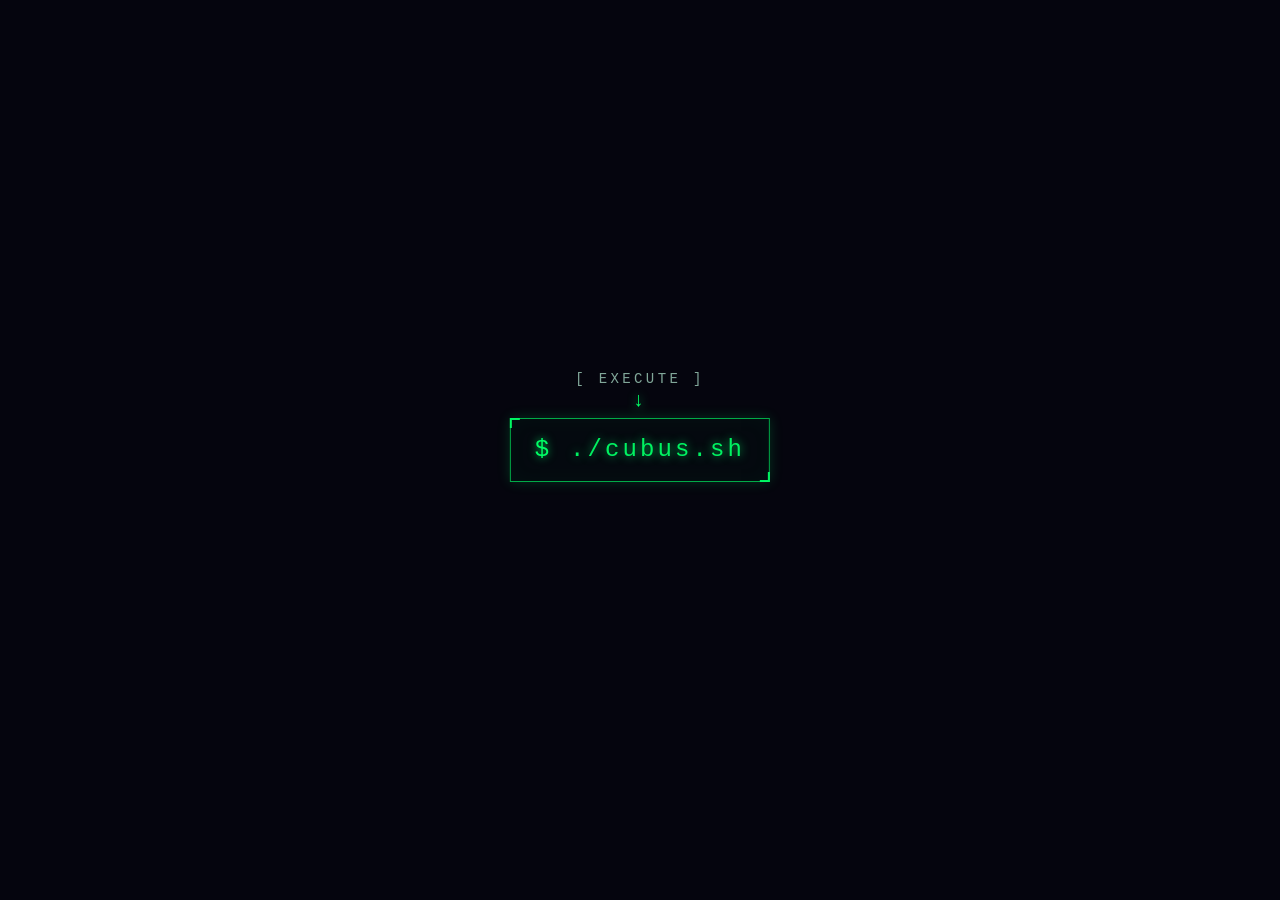
<file: index.html>
<!doctype html>
<html lang="en">
<head>
  <meta charset="utf-8">
  <meta name="viewport" content="width=device-width, initial-scale=1, viewport-fit=cover">
  <meta name="theme-color" content="#08080c">
  <title>cubus.sh</title>
  <link rel="stylesheet" href="static/css/style.css">
</head>
<body class="booting">
  <canvas id="scene" tabindex="0" aria-label="Interactive three-dimensional cubus navigation"></canvas>
  <button id="terminal-launch" class="terminal-header boot-launch" type="button" aria-label="Execute cubus.sh">
    <span class="prompt">$</span> ./cubus.sh
  </button>
  <div id="boot-prompt" class="boot-prompt" aria-hidden="false">
    <span>[ EXECUTE ]</span>
    <span class="boot-arrow" aria-hidden="true">↓</span>
  </div>
  <div class="corner-mark">SYS / DIMENSIONAL-01</div>
  <div class="hud"><span class="accent" id="mode">CORE ONLINE</span><br><span id="hint">CLICK THE CUBE TO SPLIT</span></div>

  <script src="static/js/script.js"></script>
</body>
</html>
</file>
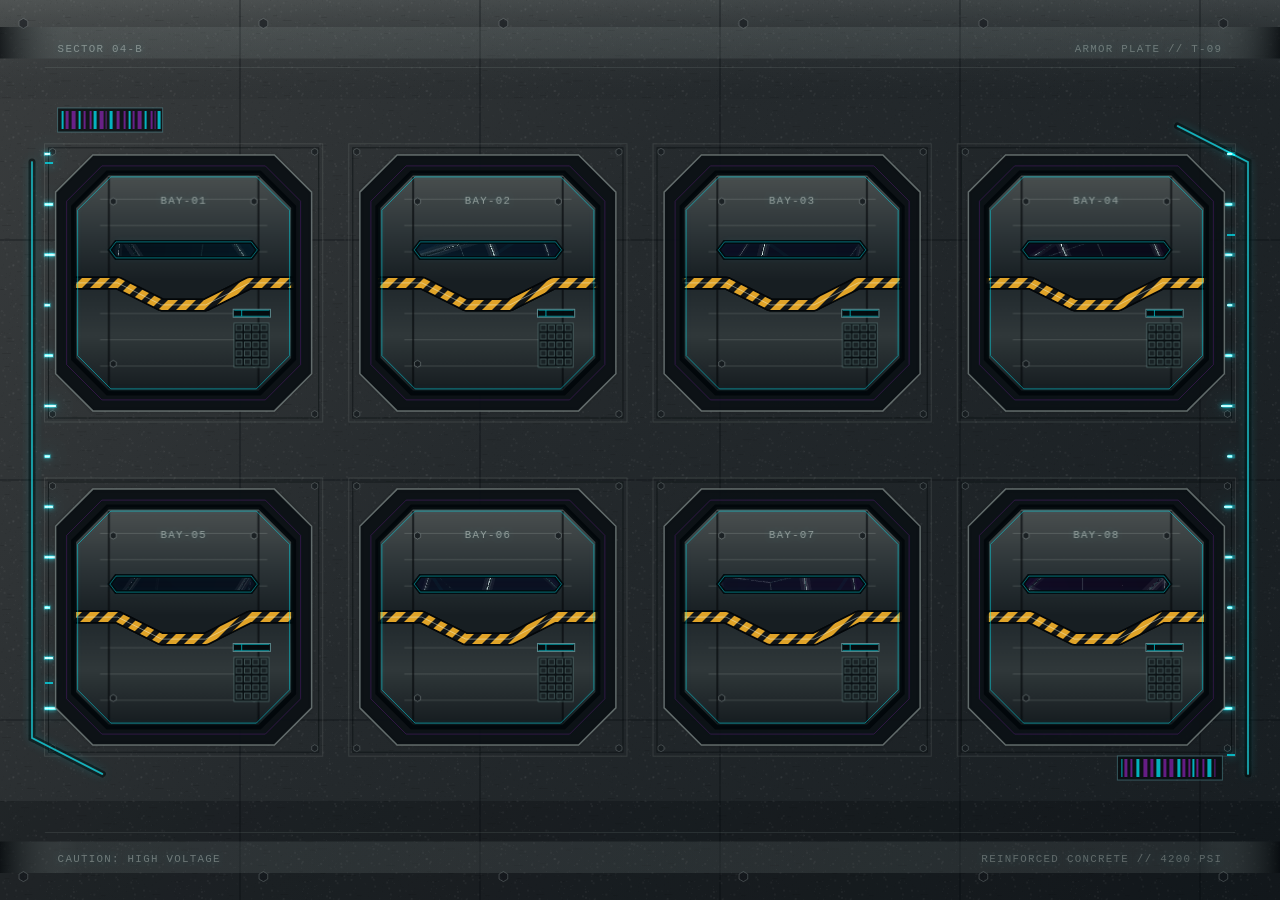
<file: sites/main/index.html>
<!doctype html>
<html lang="en">
<head>
  <meta charset="utf-8">
  <meta name="viewport" content="width=device-width, initial-scale=1, viewport-fit=cover">
  <meta name="theme-color" content="#08080c">
  <meta name="description" content="An interactive visual gateway to cubus.sh.">
  <title>cubus.sh</title>
  <link rel="canonical" href="https://cubus.sh/">
  <link rel="icon" href="/favicon.ico" sizes="any">
  <link rel="manifest" href="/site.webmanifest">
  <link rel="stylesheet" href="static/css/style.css">
</head>
<body>
  <canvas id="scene" tabindex="0" aria-label="Interactive three-dimensional cubus navigation"></canvas>
  <canvas id="bunker-wall" aria-hidden="true"></canvas>
  <canvas id="bunker-fx" aria-hidden="true"></canvas>
  <div class="bunker-leds" aria-hidden="true">
    <span class="bunker-led bunker-led--left-top"></span>
    <span class="bunker-led bunker-led--right-top"></span>
    <span class="bunker-led bunker-led--left-bottom"></span>
    <span class="bunker-led bunker-led--right-bottom"></span>
  </div>

  <script src="static/js/script.js"></script>
</body>
</html>
</file>
<file: static/css/style.css>
:root {
      color-scheme: dark;
      --void: #05050e;
      --signal: #00ff66;
      --signal-dim: rgba(0, 255, 102, .58);
      --ice: #efffff;
    }

    * { box-sizing: border-box; }

    html,
    body {
      width: 100%;
      height: 100%;
      margin: 0;
      overflow: hidden;
      background: var(--void);
    }

    body {
      position: relative;
      color: var(--ice);
      font-family: "SFMono-Regular", Consolas, "Liberation Mono", Menlo, monospace;
      -webkit-font-smoothing: antialiased;
    }

    #scene {
      display: block;
      width: 100vw;
      height: 100vh;
      outline: none;
      touch-action: none;
      cursor: default;
      opacity: 0;
      visibility: hidden;
      pointer-events: none;
      transition: opacity 180ms ease-out;
    }

    #scene.is-visible {
      opacity: 1;
      visibility: visible;
      pointer-events: auto;
    }

    .terminal-header {
      position: fixed;
      z-index: 2;
      top: max(18px, env(safe-area-inset-top));
      left: 50%;
      transform: translateX(-50%);
      padding: 8px 13px 9px;
      color: rgba(0, 255, 102, .82);
      background: rgba(8, 8, 12, .48);
      border: 1px solid rgba(0, 255, 102, .11);
      box-shadow: 0 0 18px rgba(0, 255, 102, .045);
      font-size: clamp(11px, 1.2vw, 13px);
      line-height: 1;
      letter-spacing: .16em;
      white-space: nowrap;
      user-select: none;
      pointer-events: none;
      appearance: none;
      border-radius: 0;
      font: inherit;
      transition:
        top 680ms cubic-bezier(.22, .8, .2, 1),
        transform 680ms cubic-bezier(.22, .8, .2, 1),
        padding 680ms cubic-bezier(.22, .8, .2, 1),
        font-size 680ms cubic-bezier(.22, .8, .2, 1),
        letter-spacing 680ms cubic-bezier(.22, .8, .2, 1),
        background 260ms ease,
        border-color 260ms ease,
        box-shadow 260ms ease,
        color 260ms ease;
    }

    .boot-launch {
      top: 50%;
      transform: translate(-50%, -50%);
      z-index: 4;
      padding: 17px 24px 18px;
      color: rgba(0, 255, 102, .94);
      background: rgba(5, 12, 17, .72);
      border-color: rgba(0, 255, 102, .66);
      box-shadow:
        0 0 12px rgba(0, 255, 102, .18),
        inset 0 0 20px rgba(0, 255, 102, .035);
      font-size: clamp(18px, 2.2vw, 24px);
      letter-spacing: .13em;
      cursor: pointer;
      pointer-events: auto;
      text-shadow: 0 0 10px rgba(0, 255, 102, .72);
    }

    .boot-launch::before,
    .boot-launch::after {
      position: absolute;
      width: 8px;
      height: 8px;
      content: "";
      border-color: rgba(0, 255, 102, .9);
      pointer-events: none;
    }

    .boot-launch::before {
      top: -1px;
      left: -1px;
      border-top: 2px solid;
      border-left: 2px solid;
    }

    .boot-launch::after {
      right: -1px;
      bottom: -1px;
      border-right: 2px solid;
      border-bottom: 2px solid;
    }

    .boot-launch:hover,
    .boot-launch:focus-visible {
      color: #ffffff;
      border-color: rgba(0, 255, 102, .98);
      background: rgba(0, 38, 30, .72);
      box-shadow:
        0 0 20px rgba(0, 255, 102, .3),
        inset 0 0 24px rgba(0, 255, 102, .09);
      outline: none;
    }

    .boot-launch.is-docking {
      top: max(18px, env(safe-area-inset-top));
      transform: translateX(-50%);
      padding: 8px 13px 9px;
      color: rgba(0, 255, 102, .82);
      background: rgba(8, 8, 12, .48);
      border-color: rgba(0, 255, 102, .11);
      box-shadow: 0 0 18px rgba(0, 255, 102, .045);
      font-size: clamp(11px, 1.2vw, 13px);
      letter-spacing: .16em;
      cursor: default;
      pointer-events: none;
      text-shadow: none;
    }

    .boot-prompt {
      position: fixed;
      z-index: 3;
      top: calc(50% - 78px);
      left: 50%;
      display: grid;
      gap: 8px;
      justify-items: center;
      color: rgba(197, 255, 229, .65);
      font-size: clamp(11px, 1.2vw, 14px);
      letter-spacing: .24em;
      line-height: 1;
      pointer-events: none;
      transform: translateX(-50%);
      transition: opacity 130ms ease, transform 180ms ease;
      user-select: none;
    }

    .boot-prompt.is-hidden {
      opacity: 0;
      transform: translate(-50%, -10px);
      visibility: hidden;
    }

    .boot-arrow {
      color: #00ff66;
      font-size: 20px;
      line-height: .7;
      text-shadow: 0 0 10px rgba(0, 255, 102, .8);
      animation: boot-arrow-pulse 1.15s ease-in-out infinite;
    }

    @keyframes boot-arrow-pulse {
      0%, 100% { opacity: .48; transform: translateY(-1px); }
      50% { opacity: 1; transform: translateY(4px); }
    }

    .terminal-header .prompt {
      color: var(--signal);
      text-shadow: 0 0 8px rgba(0, 255, 102, .7);
    }

    .hud {
      position: fixed;
      z-index: 2;
      right: max(20px, env(safe-area-inset-right));
      bottom: max(19px, env(safe-area-inset-bottom));
      color: rgba(222, 255, 243, .38);
      font-size: 9px;
      line-height: 1.55;
      letter-spacing: .15em;
      text-align: right;
      text-transform: uppercase;
      pointer-events: none;
      user-select: none;
      transition: opacity 240ms ease;
    }

    .hud .accent { color: rgba(0, 255, 102, .66); }

    .corner-mark {
      position: fixed;
      z-index: 2;
      left: max(20px, env(safe-area-inset-left));
      bottom: max(19px, env(safe-area-inset-bottom));
      color: rgba(255, 255, 255, .2);
      font-size: 9px;
      letter-spacing: .14em;
      pointer-events: none;
      user-select: none;
      transition: opacity 240ms ease;
    }

    body.booting .hud,
    body.booting .corner-mark {
      opacity: 0;
    }

    @media (max-width: 560px) {
      .terminal-header { letter-spacing: .1em; }
      .hud,
      .corner-mark { font-size: 8px; }
      .boot-prompt { letter-spacing: .16em; }
    }
</file>
<file: sites/main/static/css/style.css>
:root {
  color-scheme: dark;
  --void: #05050e;
}

* { box-sizing: border-box; }

html,
body {
  width: 100%;
  height: 100%;
  margin: 0;
  overflow: hidden;
  background: var(--void);
}

body {
  position: relative;
}

#scene {
  display: block;
  position: relative;
  z-index: 0;
  width: 100vw;
  height: 100vh;
  height: 100dvh;
  outline: none;
  touch-action: none;
  cursor: default;
}

#scene.is-wall-hovered,
#scene.is-cube-hovered { cursor: pointer; }

#bunker-wall {
  position: fixed;
  z-index: 2;
  inset: 0;
  display: block;
  width: 100vw;
  height: 100vh;
  height: 100dvh;
  pointer-events: none;
}

#bunker-fx {
  position: fixed;
  z-index: 3;
  inset: 0;
  display: block;
  width: 100vw;
  height: 100vh;
  height: 100dvh;
  pointer-events: none;
}

.bunker-leds {
  position: fixed;
  z-index: 4;
  inset: 0;
  pointer-events: none;
}

.bunker-led {
  position: absolute;
  width: 8px;
  height: 2px;
  background: rgba(0, 240, 255, .7);
  box-shadow: 0 0 8px rgba(0, 240, 255, .62);
  animation: bunker-led-blink 3.8s steps(2, end) infinite;
}

.bunker-led--left-top { top: 18%; left: 3.5%; }
.bunker-led--right-top { top: 26%; right: 3.5%; animation-delay: -1.2s; }
.bunker-led--left-bottom { bottom: 24%; left: 3.5%; animation-delay: -.7s; }
.bunker-led--right-bottom { right: 3.5%; bottom: 16%; animation-delay: -2.1s; }

@media (orientation: portrait) {
  .bunker-led { width: 7px; }
  .bunker-led--left-top { top: 27%; left: 2.5%; }
  .bunker-led--right-top { top: 50%; right: 2.5%; }
  .bunker-led--left-bottom { bottom: 27%; left: 2.5%; }
  .bunker-led--right-bottom { right: 2.5%; bottom: 4%; }
}

@keyframes bunker-led-blink {
  0%, 34% { opacity: .24; }
  37%, 46% { opacity: .82; }
  49%, 100% { opacity: .34; }
}
</file>
